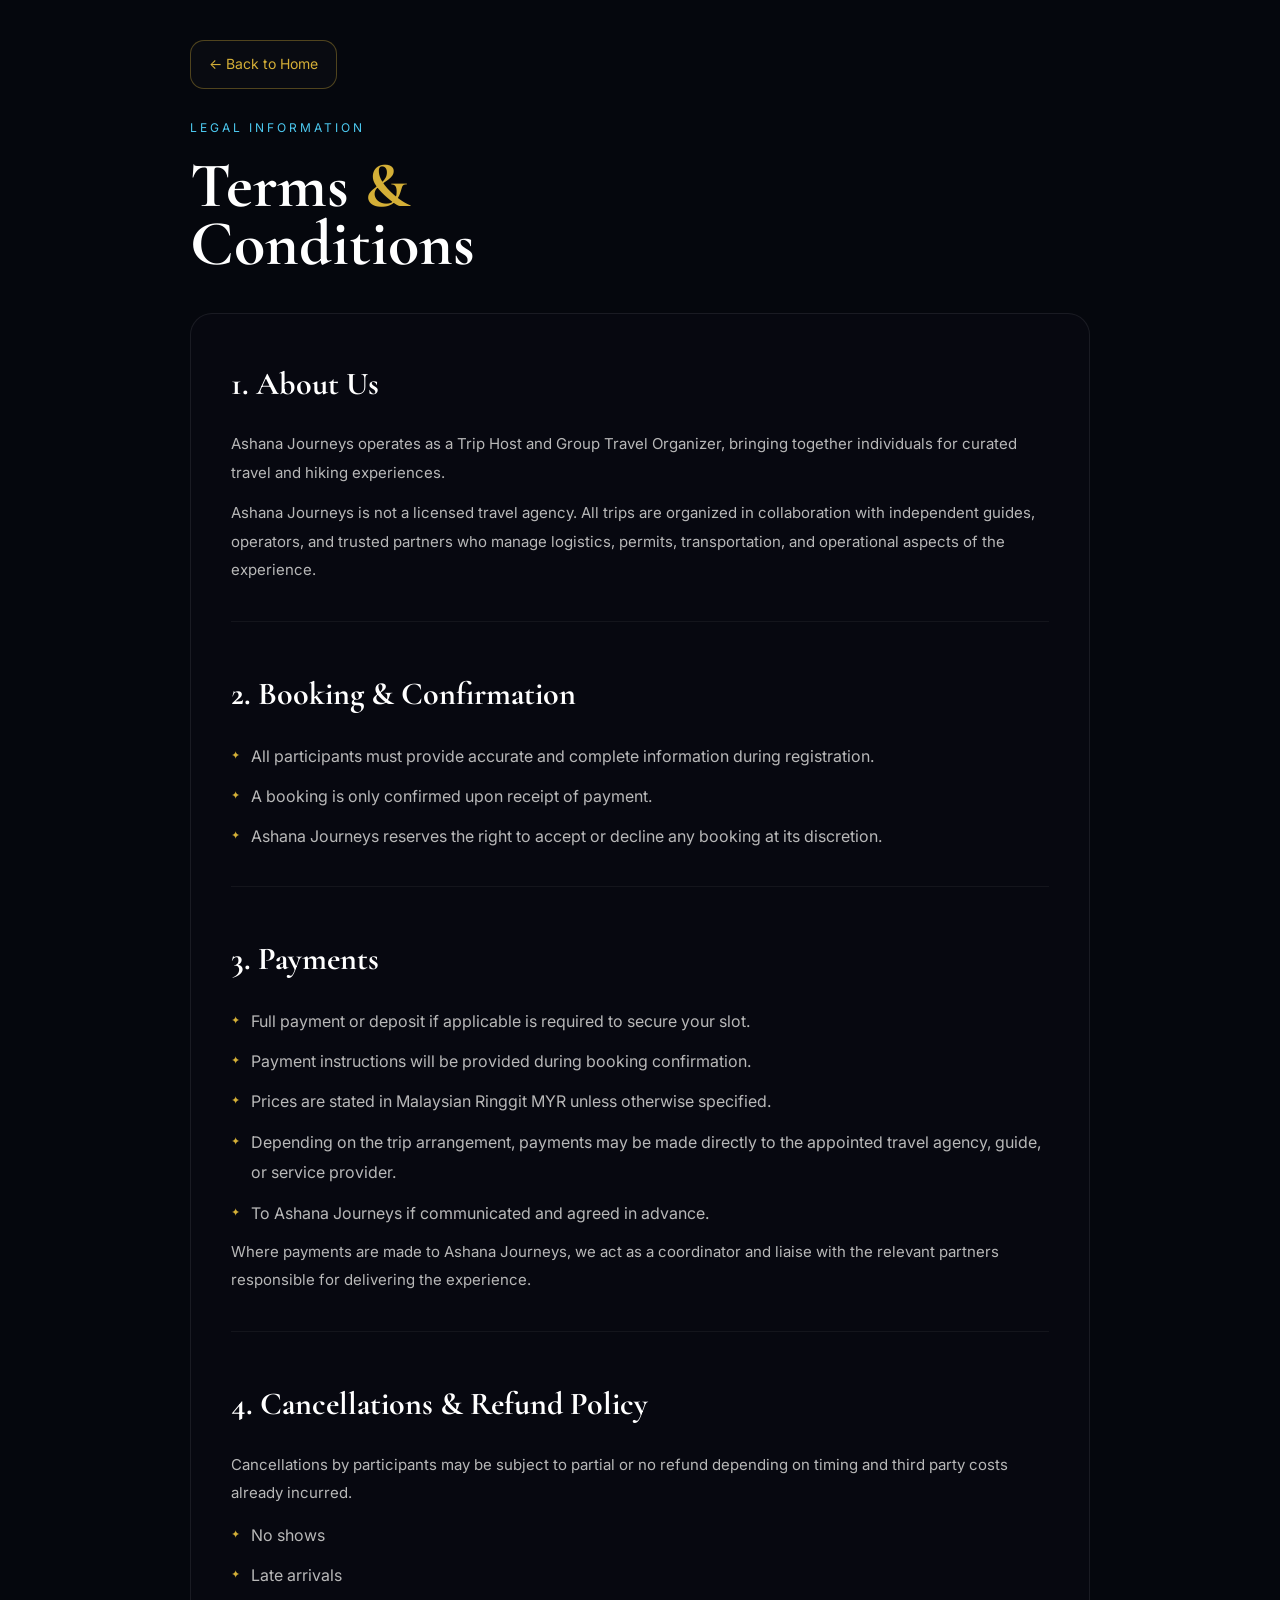
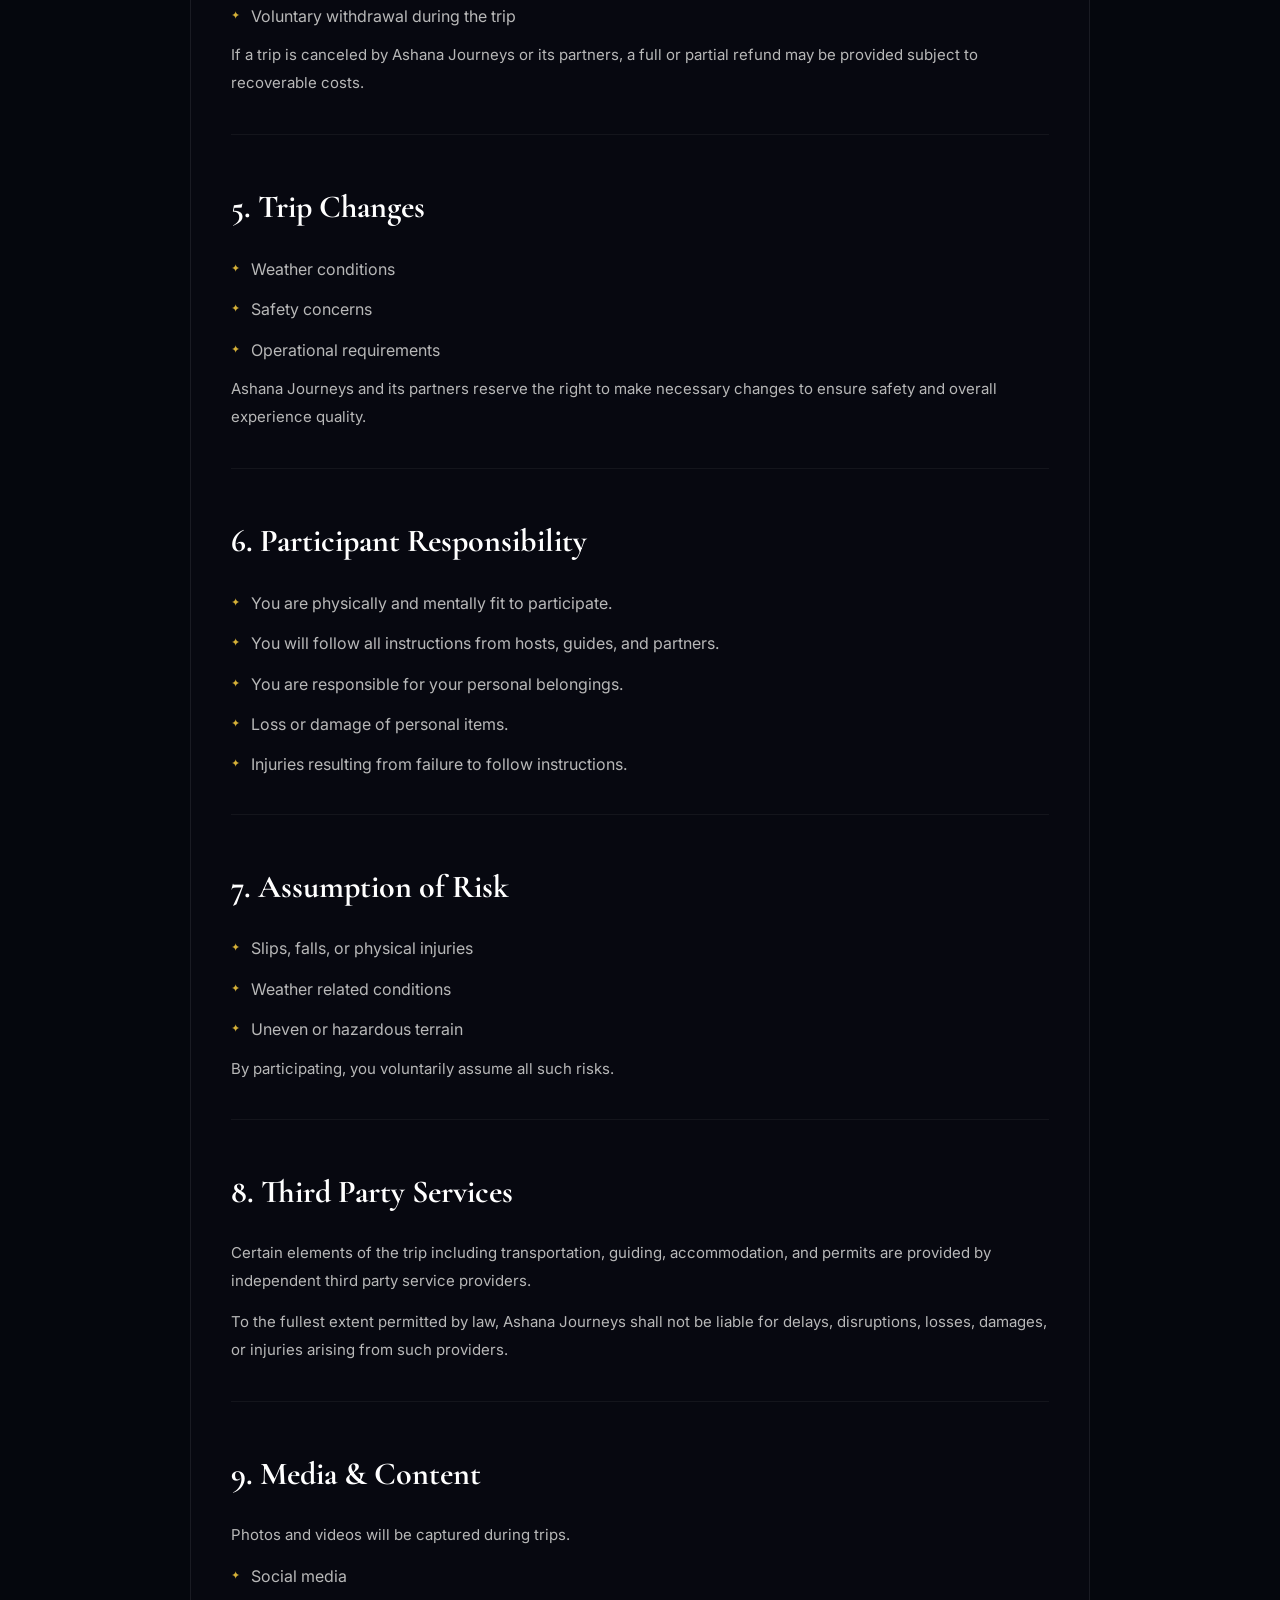
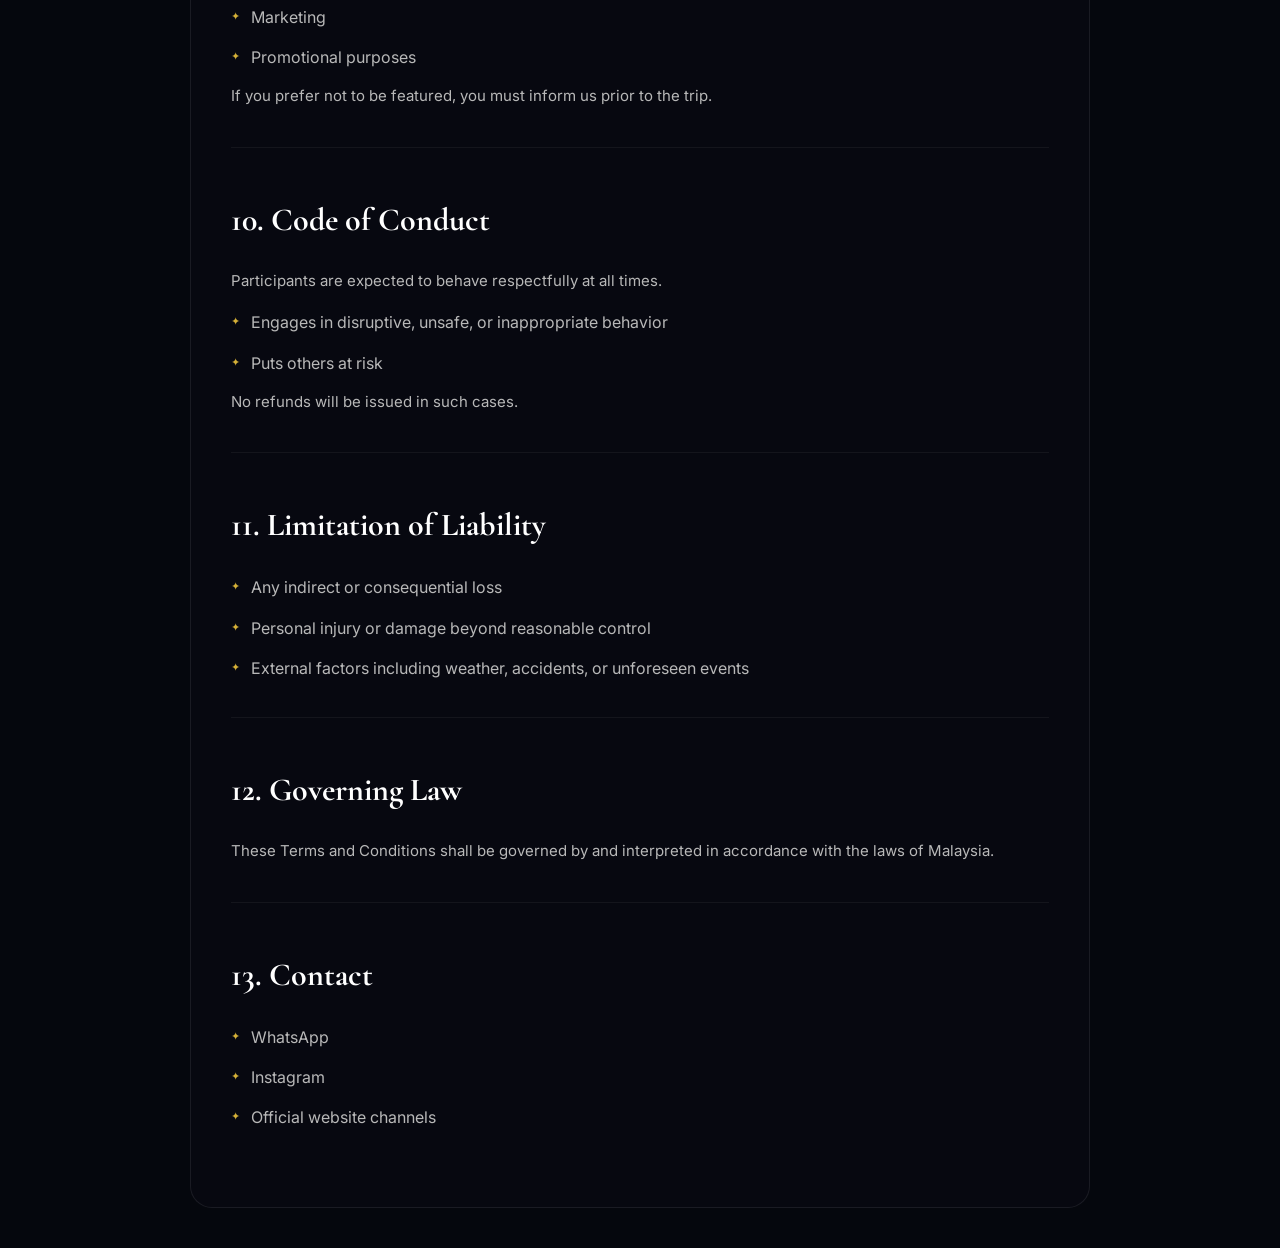
<file: terms.html>
<!DOCTYPE html>
<html lang="en">
<head>
<meta charset="UTF-8">
<meta name="viewport" content="width=device-width, initial-scale=1.0">
<title>Ashana Journeys – Terms & Conditions</title>

<link href="https://fonts.googleapis.com/css2?family=Cormorant+Garamond:wght@500;600;700&family=Inter:wght@300;400;500&display=swap" rel="stylesheet">

<style>
*{
    margin:0;
    padding:0;
    box-sizing:border-box;
}

body{
    background:#05070d;
    color:#d7d7d7;
    font-family:'Inter',sans-serif;
    line-height:1.9;
    padding:40px 20px;
}

.wrapper{
    max-width:900px;
    margin:auto;
}

.back-btn{
    display:inline-block;
    text-decoration:none;
    color:#d4af37;
    border:1px solid rgba(212,175,55,0.35);
    padding:10px 18px;
    border-radius:14px;
    margin-bottom:28px;
    font-size:14px;
    background:rgba(255,255,255,0.02);
}

.label{
    color:#4cc9f0;
    font-size:12px;
    letter-spacing:3px;
    text-transform:uppercase;
    margin-bottom:18px;
}

.title{
    font-family:'Cormorant Garamond',serif;
    font-size:64px;
    line-height:0.9;
    font-weight:700;
    color:#ffffff;
    margin-bottom:40px;
}

.title span{
    color:#d4af37;
}

.card{
    background:rgba(8,10,18,0.88);
    border:1px solid rgba(255,255,255,0.08);
    border-radius:22px;
    padding:40px;
}

.section{
    margin-bottom:42px;
    padding-bottom:24px;
    border-bottom:1px solid rgba(255,255,255,0.05);
}

.section:last-child{
    border-bottom:none;
    margin-bottom:0;
}

h2{
    font-family:'Cormorant Garamond',serif;
    color:#ffffff;
    font-size:32px;
    margin-bottom:16px;
}

p{
    font-size:15px;
    color:#b8b8b8;
    margin-bottom:12px;
}

ul{
    list-style:none;
    margin-top:10px;
}

li{
    position:relative;
    padding-left:20px;
    margin-bottom:10px;
    color:#b8b8b8;
}

li::before{
    content:"✦";
    position:absolute;
    left:0;
    color:#d4af37;
    font-size:11px;
    top:4px;
}
</style>
</head>
<body>

<div class="wrapper">

    <a href="/" class="back-btn">← Back to Home</a>

    <div class="label">LEGAL INFORMATION</div>

    <div class="title">
        Terms <span>&</span><br>
        Conditions
    </div>

    <div class="card">

        <div class="section">
            <h2>1. About Us</h2>
            <p>Ashana Journeys operates as a Trip Host and Group Travel Organizer, bringing together individuals for curated travel and hiking experiences.</p>
            <p>Ashana Journeys is not a licensed travel agency. All trips are organized in collaboration with independent guides, operators, and trusted partners who manage logistics, permits, transportation, and operational aspects of the experience.</p>
        </div>

        <div class="section">
            <h2>2. Booking & Confirmation</h2>
            <ul>
                <li>All participants must provide accurate and complete information during registration.</li>
                <li>A booking is only confirmed upon receipt of payment.</li>
                <li>Ashana Journeys reserves the right to accept or decline any booking at its discretion.</li>
            </ul>
        </div>

        <div class="section">
            <h2>3. Payments</h2>
            <ul>
                <li>Full payment or deposit if applicable is required to secure your slot.</li>
                <li>Payment instructions will be provided during booking confirmation.</li>
                <li>Prices are stated in Malaysian Ringgit MYR unless otherwise specified.</li>
                <li>Depending on the trip arrangement, payments may be made directly to the appointed travel agency, guide, or service provider.</li>
                <li>To Ashana Journeys if communicated and agreed in advance.</li>
            </ul>
            <p>Where payments are made to Ashana Journeys, we act as a coordinator and liaise with the relevant partners responsible for delivering the experience.</p>
        </div>

        <div class="section">
            <h2>4. Cancellations & Refund Policy</h2>
            <p>Cancellations by participants may be subject to partial or no refund depending on timing and third party costs already incurred.</p>
            <ul>
                <li>No shows</li>
                <li>Late arrivals</li>
                <li>Voluntary withdrawal during the trip</li>
            </ul>
            <p>If a trip is canceled by Ashana Journeys or its partners, a full or partial refund may be provided subject to recoverable costs.</p>
        </div>

        <div class="section">
            <h2>5. Trip Changes</h2>
            <ul>
                <li>Weather conditions</li>
                <li>Safety concerns</li>
                <li>Operational requirements</li>
            </ul>
            <p>Ashana Journeys and its partners reserve the right to make necessary changes to ensure safety and overall experience quality.</p>
        </div>

        <div class="section">
            <h2>6. Participant Responsibility</h2>
            <ul>
                <li>You are physically and mentally fit to participate.</li>
                <li>You will follow all instructions from hosts, guides, and partners.</li>
                <li>You are responsible for your personal belongings.</li>
                <li>Loss or damage of personal items.</li>
                <li>Injuries resulting from failure to follow instructions.</li>
            </ul>
        </div>

        <div class="section">
            <h2>7. Assumption of Risk</h2>
            <ul>
                <li>Slips, falls, or physical injuries</li>
                <li>Weather related conditions</li>
                <li>Uneven or hazardous terrain</li>
            </ul>
            <p>By participating, you voluntarily assume all such risks.</p>
        </div>

        <div class="section">
            <h2>8. Third Party Services</h2>
            <p>Certain elements of the trip including transportation, guiding, accommodation, and permits are provided by independent third party service providers.</p>
            <p>To the fullest extent permitted by law, Ashana Journeys shall not be liable for delays, disruptions, losses, damages, or injuries arising from such providers.</p>
        </div>

        <div class="section">
            <h2>9. Media & Content</h2>
            <p>Photos and videos will be captured during trips.</p>
            <ul>
                <li>Social media</li>
                <li>Marketing</li>
                <li>Promotional purposes</li>
            </ul>
            <p>If you prefer not to be featured, you must inform us prior to the trip.</p>
        </div>

        <div class="section">
            <h2>10. Code of Conduct</h2>
            <p>Participants are expected to behave respectfully at all times.</p>
            <ul>
                <li>Engages in disruptive, unsafe, or inappropriate behavior</li>
                <li>Puts others at risk</li>
            </ul>
            <p>No refunds will be issued in such cases.</p>
        </div>

        <div class="section">
            <h2>11. Limitation of Liability</h2>
            <ul>
                <li>Any indirect or consequential loss</li>
                <li>Personal injury or damage beyond reasonable control</li>
                <li>External factors including weather, accidents, or unforeseen events</li>
            </ul>
        </div>

        <div class="section">
            <h2>12. Governing Law</h2>
            <p>These Terms and Conditions shall be governed by and interpreted in accordance with the laws of Malaysia.</p>
        </div>

        <div class="section">
            <h2>13. Contact</h2>
            <ul>
                <li>WhatsApp</li>
                <li>Instagram</li>
                <li>Official website channels</li>
            </ul>
        </div>

    </div>

</div>

</body>
</html>
</file>
